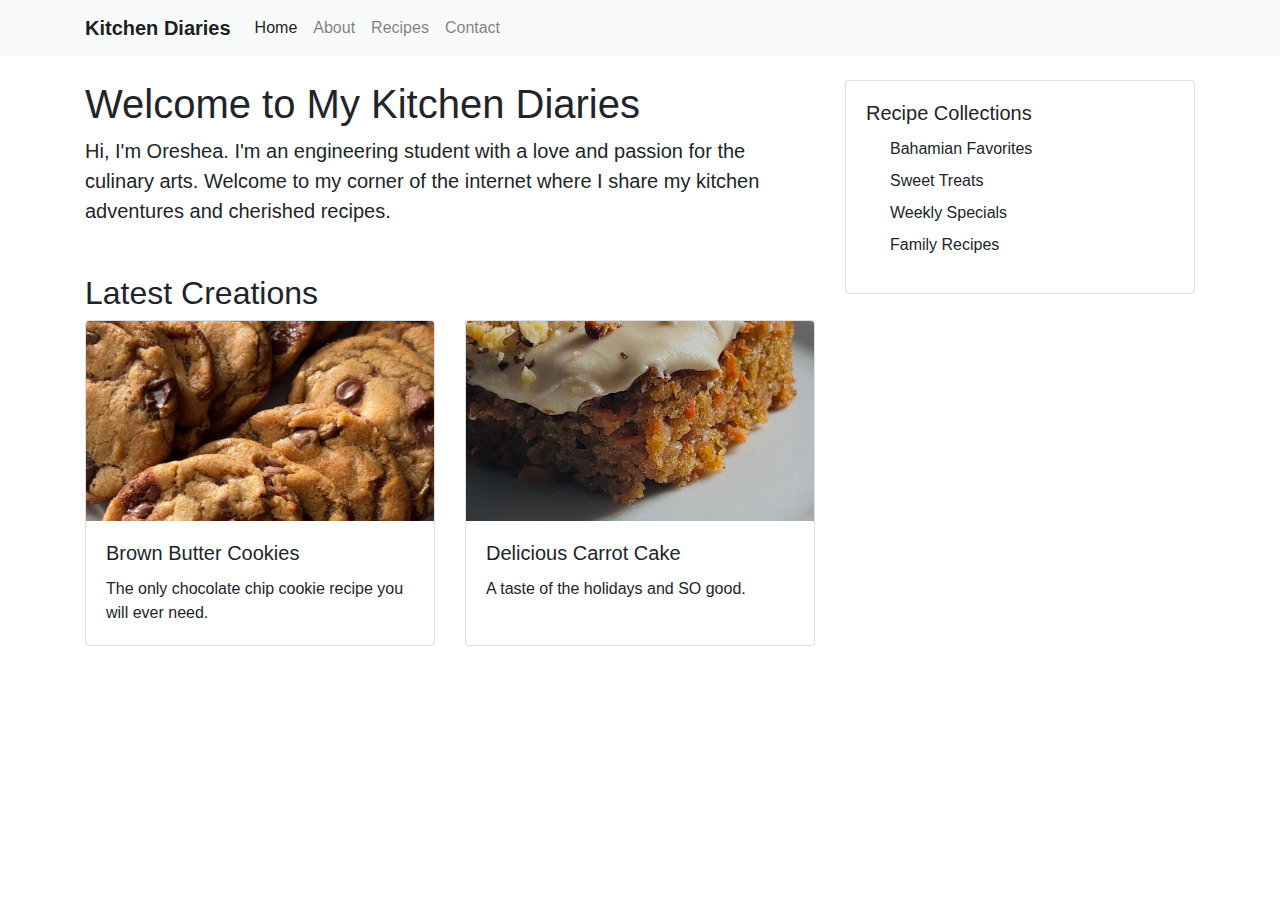
<file: index.html>
<!DOCTYPE html>
<html lang="en">
<head>
    <meta charset="UTF-8">
    <meta name="viewport" content="width=device-width, initial-scale=1.0">
    <title>Kitchen Diaries</title>
    <link href="https://cdn.jsdelivr.net/npm/bootstrap@4.6.0/dist/css/bootstrap.min.css" rel="stylesheet">
    <link rel="stylesheet" href="styles/main.css">
</head>
<body>
    <nav class="navbar navbar-expand-lg navbar-light bg-light">
        <div class="container">
            <a class="navbar-brand" href="index.html">Kitchen Diaries</a>
            <button class="navbar-toggler" type="button" data-toggle="collapse" data-target="#navbarNav">
                <span class="navbar-toggler-icon"></span>
            </button>
            <div class="collapse navbar-collapse" id="navbarNav">
                <ul class="navbar-nav">
                    <li class="nav-item">
                        <a class="nav-link active" href="index.html">Home</a>
                    </li>
                    <li class="nav-item">
                        <a class="nav-link" href="about.html">About</a>
                    </li>
                    <li class="nav-item">
                        <a class="nav-link" href="recipes.html">Recipes</a>
                    </li>
                    <li class="nav-item">
                        <a class="nav-link" href="contact.html">Contact</a>
                    </li>
                </ul>
            </div>
        </div>
    </nav>

    <main class="container mt-4">
        <div class="row">
            <div class="col-md-8">
                <h1>Welcome to My Kitchen Diaries</h1>
                <section class="mb-5">
                    <p class="lead">Hi, I'm Oreshea. I'm an engineering student with a love and passion for the culinary arts. Welcome to my corner of the internet where I share my kitchen adventures and cherished recipes.</p>
                </section>

                <section>
                    <h2>Latest Creations</h2>
                    <div class="card-deck">
                        <div class="card">
                            <img src="images/cookies.jpg" class="card-img-top" alt="Brown Butter Cookies">
                            <div class="card-body">
                                <h5 class="card-title">Brown Butter Cookies</h5>
                                <p class="card-text">The only chocolate chip cookie recipe you will ever need.</p>
                            </div>
                        </div>
                        <div class="card">
                            <img src="images/carrotcake.jpg" class="card-img-top" alt="Hot Cross Buns">
                            <div class="card-body">
                                <h5 class="card-title">Delicious Carrot Cake</h5>
                                <p class="card-text">A taste of the holidays and SO good.</p>
                            </div>
                        </div>
                    </div>
                </section>
            </div>
            <div class="col-md-4">
                <div class="card">
                    <div class="card-body">
                        <h5 class="card-title">Recipe Collections</h5>
                        <ul class="custom-list">
                            <li>Bahamian Favorites</li>
                            <li>Sweet Treats</li>
                            <li>Weekly Specials</li>
                            <li>Family Recipes</li>
                        </ul>
                    </div>
                </div>
            </div>
        </div>
    </main>

    <script src="https://code.jquery.com/jquery-3.5.1.slim.min.js"></script>
    <script src="https://cdn.jsdelivr.net/npm/bootstrap@4.6.0/dist/js/bootstrap.bundle.min.js"></script>
</body>
</html>
</file>
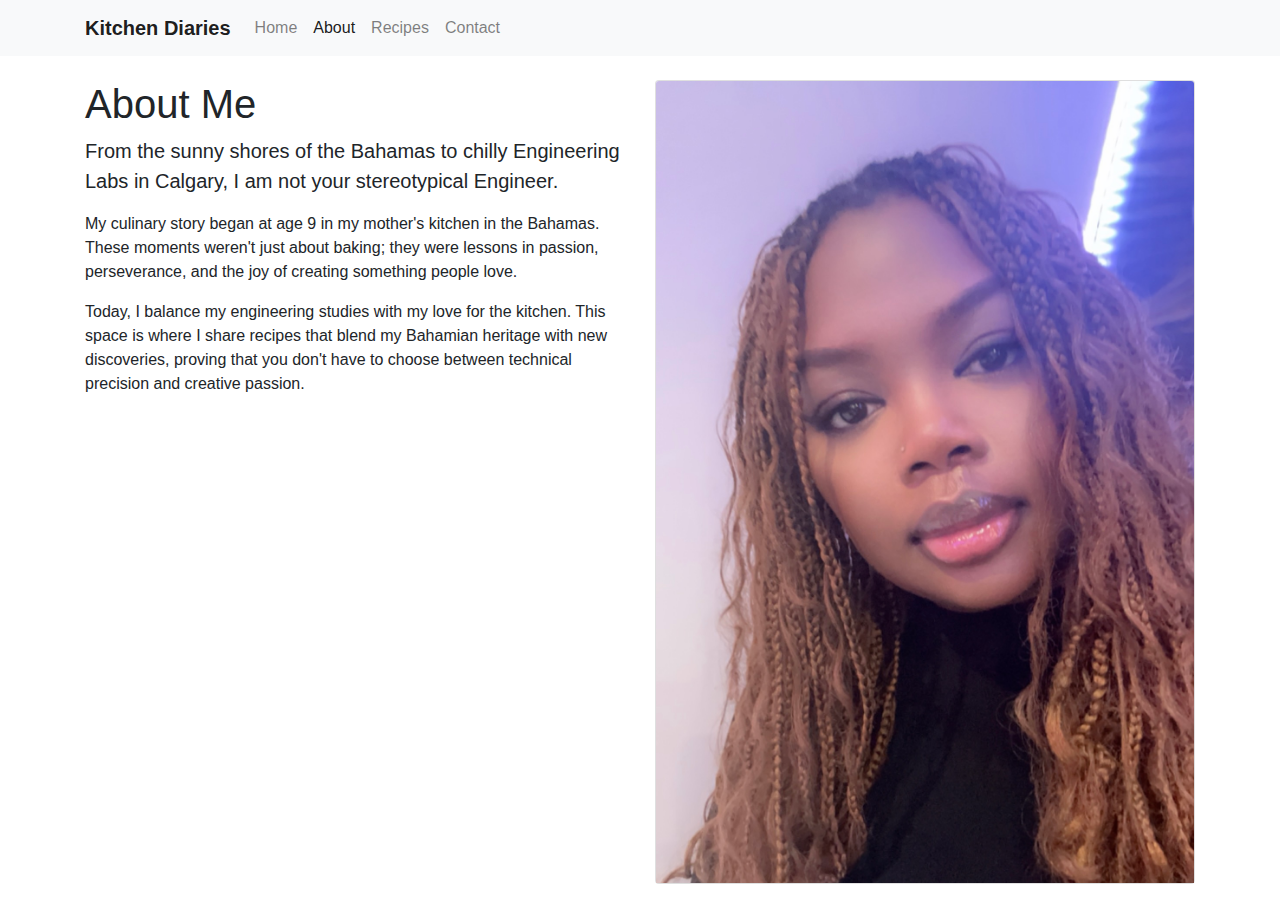
<file: about.html>
<!DOCTYPE html>
<html lang="en">
<head>
    <meta charset="UTF-8">
    <meta name="viewport" content="width=device-width, initial-scale=1.0">
    <title>About - Kitchen Diaries</title>
    <link href="https://cdn.jsdelivr.net/npm/bootstrap@4.6.0/dist/css/bootstrap.min.css" rel="stylesheet">
    <link rel="stylesheet" href="styles/main.css">
</head>
<body>
    <nav class="navbar navbar-expand-lg navbar-light bg-light">
        <div class="container">
            <a class="navbar-brand" href="index.html">Kitchen Diaries</a>
            <button class="navbar-toggler" type="button" data-toggle="collapse" data-target="#navbarNav">
                <span class="navbar-toggler-icon"></span>
            </button>
            <div class="collapse navbar-collapse" id="navbarNav">
                <ul class="navbar-nav">
                    <li class="nav-item">
                        <a class="nav-link" href="index.html">Home</a>
                    </li>
                    <li class="nav-item">
                        <a class="nav-link active" href="about.html">About</a>
                    </li>
                    <li class="nav-item">
                        <a class="nav-link" href="recipes.html">Recipes</a>
                    </li>
                    <li class="nav-item">
                        <a class="nav-link" href="contact.html">Contact</a>
                    </li>
                </ul>
            </div>
        </div>
    </nav>

    <main class="container mt-4">
        <div class="row">
            <div class="col-md-6">
                <h1>About Me</h1>
                <div class="mb-4">
                    <p class="lead">From the sunny shores of the Bahamas to chilly Engineering Labs in Calgary, I am not your stereotypical Engineer.</p>

                    <p>My culinary story began at age 9 in my mother's kitchen in the Bahamas. These moments weren't just about baking; they were lessons in passion, perseverance, and the joy of creating something people love.</p>

                    <p>Today, I balance my engineering studies with my love for the kitchen. This space is where I share recipes that blend my Bahamian heritage with new discoveries, proving that you don't have to choose between technical precision and creative passion.</p>
                </div>
            </div>
            <div class="col-md-6">
                <div class="card profile-card">
                    <img src="images/profile.jpg" class="card-img-top" alt="Profile Photo">
                </div>
            </div>
        </div>
    </main>

    <script src="https://code.jquery.com/jquery-3.5.1.slim.min.js"></script>
    <script src="https://cdn.jsdelivr.net/npm/bootstrap@4.6.0/dist/js/bootstrap.bundle.min.js"></script>
</body>
</html>
</file>
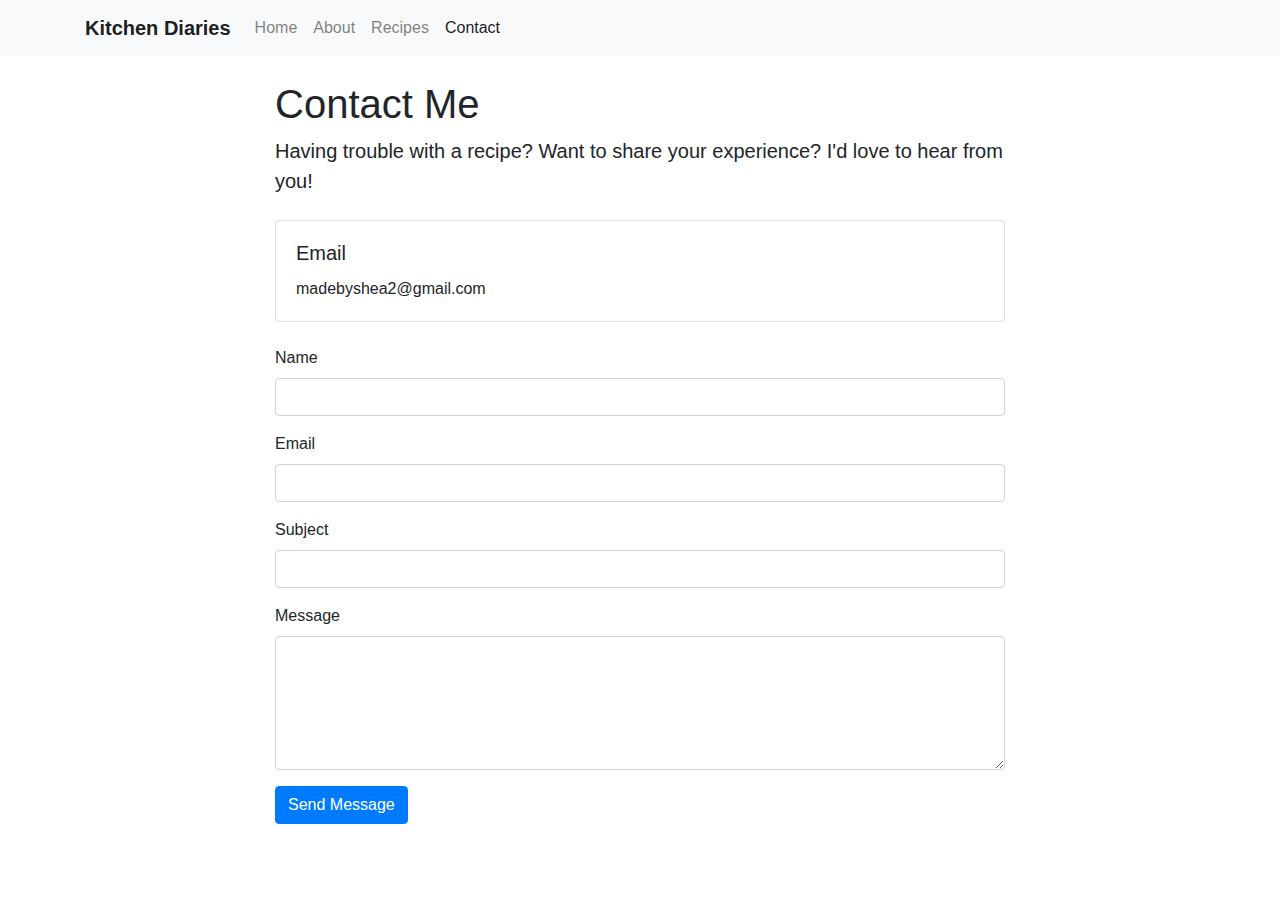
<file: contact.html>
<!DOCTYPE html>
<html lang="en">
<head>
    <meta charset="UTF-8">
    <meta name="viewport" content="width=device-width, initial-scale=1.0">
    <title>Contact - Kitchen Diaries</title>
    <link href="https://cdn.jsdelivr.net/npm/bootstrap@4.6.0/dist/css/bootstrap.min.css" rel="stylesheet">
    <link rel="stylesheet" href="styles/main.css">
</head>
<body>
    <nav class="navbar navbar-expand-lg navbar-light bg-light">
        <div class="container">
            <a class="navbar-brand" href="index.html">Kitchen Diaries</a>
            <button class="navbar-toggler" type="button" data-toggle="collapse" data-target="#navbarNav">
                <span class="navbar-toggler-icon"></span>
            </button>
            <div class="collapse navbar-collapse" id="navbarNav">
                <ul class="navbar-nav">
                    <li class="nav-item">
                        <a class="nav-link" href="index.html">Home</a>
                    </li>
                    <li class="nav-item">
                        <a class="nav-link" href="about.html">About</a>
                    </li>
                    <li class="nav-item">
                        <a class="nav-link" href="recipes.html">Recipes</a>
                    </li>
                    <li class="nav-item">
                        <a class="nav-link active" href="contact.html">Contact</a>
                    </li>
                </ul>
            </div>
        </div>
    </nav>

    <main class="container mt-4">
        <div class="row justify-content-center">
            <div class="col-md-8">
                <h1>Contact Me</h1>
                <p class="lead mb-4">Having trouble with a recipe? Want to share your experience? I'd love to hear from you!</p>

                <div class="card mb-4">
                    <div class="card-body">
                        <h5 class="card-title">Email</h5>
                        <p class="card-text">madebyshea2@gmail.com</p>
                    </div>
                </div>

                <form>
                    <div class="form-group">
                        <label for="name">Name</label>
                        <input type="text" class="form-control" id="name" required>
                    </div>
                    <div class="form-group">
                        <label for="email">Email</label>
                        <input type="email" class="form-control" id="email" required>
                    </div>
                    <div class="form-group">
                        <label for="subject">Subject</label>
                        <input type="text" class="form-control" id="subject" required>
                    </div>
                    <div class="form-group">
                        <label for="message">Message</label>
                        <textarea class="form-control" id="message" rows="5" required></textarea>
                    </div>
                    <button type="submit" class="btn btn-primary">Send Message</button>
                </form>
            </div>
        </div>
    </main>

    <script src="https://code.jquery.com/jquery-3.5.1.slim.min.js"></script>
    <script src="https://cdn.jsdelivr.net/npm/bootstrap@4.6.0/dist/js/bootstrap.bundle.min.js"></script>
</body>
</html>
</file>
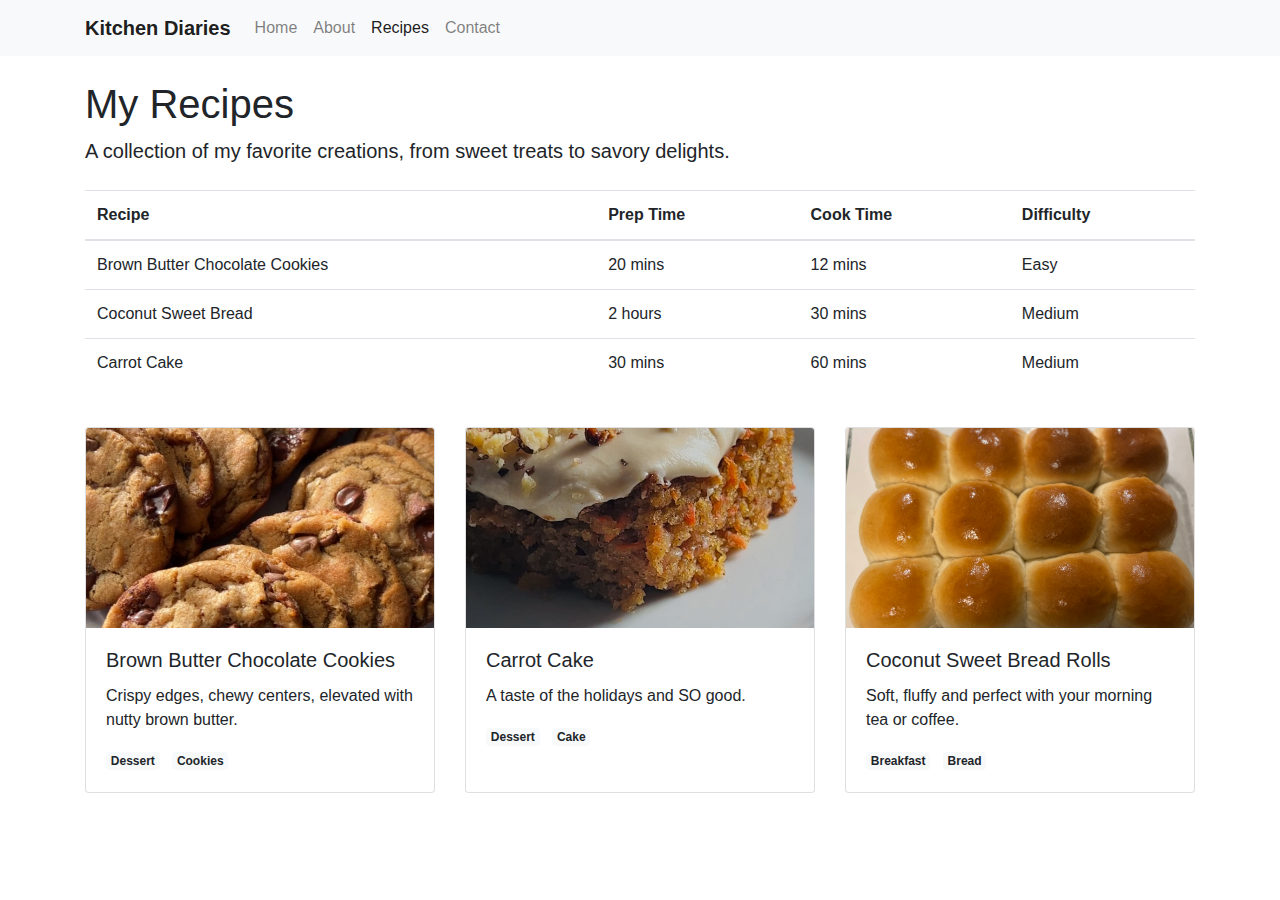
<file: recipes.html>
<!DOCTYPE html>
<html lang="en">
<head>
    <meta charset="UTF-8">
    <meta name="viewport" content="width=device-width, initial-scale=1.0">
    <title>Recipes - Kitchen Diaries</title>
    <link href="https://cdn.jsdelivr.net/npm/bootstrap@4.6.0/dist/css/bootstrap.min.css" rel="stylesheet">
    <link rel="stylesheet" href="styles/main.css">
</head>
<body>
    <nav class="navbar navbar-expand-lg navbar-light bg-light">
        <div class="container">
            <a class="navbar-brand" href="index.html">Kitchen Diaries</a>
            <button class="navbar-toggler" type="button" data-toggle="collapse" data-target="#navbarNav">
                <span class="navbar-toggler-icon"></span>
            </button>
            <div class="collapse navbar-collapse" id="navbarNav">
                <ul class="navbar-nav">
                    <li class="nav-item">
                        <a class="nav-link" href="index.html">Home</a>
                    </li>
                    <li class="nav-item">
                        <a class="nav-link" href="about.html">About</a>
                    </li>
                    <li class="nav-item">
                        <a class="nav-link active" href="recipes.html">Recipes</a>
                    </li>
                    <li class="nav-item">
                        <a class="nav-link" href="contact.html">Contact</a>
                    </li>
                </ul>
            </div>
        </div>
    </nav>

    <main class="container mt-4">
        <h1>My Recipes</h1>
        <p class="lead mb-4">A collection of my favorite creations, from sweet treats to savory delights.</p>

        <div class="table-responsive mb-4">
            <table class="table">
                <thead>
                    <tr>
                        <th>Recipe</th>
                        <th>Prep Time</th>
                        <th>Cook Time</th>
                        <th>Difficulty</th>
                    </tr>
                </thead>
                <tbody>
                    <tr>
                        <td>Brown Butter Chocolate Cookies</td>
                        <td>20 mins</td>
                        <td>12 mins</td>
                        <td>Easy</td>
                    </tr>
                    <tr>
                        <td>Coconut Sweet Bread</td>
                        <td>2 hours</td>
                        <td>30 mins</td>
                        <td>Medium</td>
                    </tr>
                    <tr>
                        <td>Carrot Cake</td>
                        <td>30 mins</td>
                        <td>60 mins</td>
                        <td>Medium</td>
                    </tr>
                </tbody>
            </table>
        </div>

        <div class="row">
            <div class="col-md-4 mb-4">
                <div class="card h-100">
                    <img src="images/cookies.jpg" class="card-img-top" alt="Brown Butter Cookies" data-toggle="modal" data-target="#cookieModal" style="cursor: pointer;">
                    <div class="card-body">
                        <h5 class="card-title">Brown Butter Chocolate Cookies</h5>
                        <p class="card-text">Crispy edges, chewy centers, elevated with nutty brown butter.</p>
                        <div class="mt-3">
                            <span class="badge badge-light mr-2">Dessert</span>
                            <span class="badge badge-light">Cookies</span>
                        </div>
                    </div>
                </div>
            </div>

            <div class="col-md-4 mb-4">
                <div class="card h-100">
                    <img src="images/carrotcake.jpg" class="card-img-top" alt="Carrot Cake">
                    <div class="card-body">
                        <h5 class="card-title">Carrot Cake</h5>
                        <p class="card-text">A taste of the holidays and SO good.</p>
                        <div class="mt-3">
                            <span class="badge badge-light mr-2">Dessert</span>
                            <span class="badge badge-light">Cake</span>
                        </div>
                    </div>
                </div>
            </div>

            <div class="col-md-4 mb-4">
                <div class="card h-100">
                    <img src="images/breadrolls.jpg" class="card-img-top" alt="Coconut Sweet Bread">
                    <div class="card-body">
                        <h5 class="card-title">Coconut Sweet Bread Rolls</h5>
                        <p class="card-text">Soft, fluffy and perfect with your morning tea or coffee.</p>
                        <div class="mt-3">
                            <span class="badge badge-light mr-2">Breakfast</span>
                            <span class="badge badge-light">Bread</span>
                        </div>
                    </div>
                </div>
            </div>
        </div>
    </main>

    <!-- Cookie Recipe -->
    <div class="modal fade" id="cookieModal" tabindex="-1">
        <div class="modal-dialog modal-lg">
            <div class="modal-content">
                <div class="modal-header">
                    <h5 class="modal-title">Brown Butter Chocolate Cookies</h5>
                    <button type="button" class="close" data-dismiss="modal">
                        <span>&times;</span>
                    </button>
                </div>
                <div class="modal-body">
                    <h6>Ingredients:</h6>
                    <ul>
                        <li>2 sticks unsalted butter</li>
                        <li>2 1/4 cups all-purpose flour</li>
                        <li>1 teaspoon baking soda</li>
                        <li>1 teaspoon salt</li>
                        <li>1 cup brown sugar</li>
                        <li>1/2 cup granulated sugar</li>
                        <li>2 large eggs</li>
                        <li>2 teaspoons vanilla extract</li>
                        <li>2 cups semi-sweet chocolate chips</li>
                    </ul>
                    <h6>Instructions:</h6>
                    <ol>
                        <li>Brown the butter in a saucepan until golden and fragrant. Let cool.</li>
                        <li>Mix dry ingredients in a bowl.</li>
                        <li>Cream cooled brown butter with sugars.</li>
                        <li>Add eggs and vanilla, mix well.</li>
                        <li>Gradually add dry ingredients.</li>
                        <li>Fold in chocolate chips.</li>
                        <li>Bake at 350°F for 12 minutes.</li>
                    </ol>
                </div>
            </div>
        </div>
    </div>

    <script src="https://code.jquery.com/jquery-3.5.1.slim.min.js"></script>
    <script src="https://cdn.jsdelivr.net/npm/bootstrap@4.6.0/dist/js/bootstrap.bundle.min.js"></script>
</body>
</html>
</file>
<file: styles/main.css>
body {
  background-color: #fff;
}

.navbar-brand {
  font-weight: bold;
  color: #007bff;
}
.navbar-brand:hover {
  color: #0062cc;
}

#main-content {
  padding: 2rem;
  margin-top: 2rem;
}

.content-section {
  background-color: #fff;
  border-radius: 5px;
  box-shadow: 0 2px 4px rgba(0, 0, 0, 0.1);
}

.card {
  transition: transform 0.2s;
}
.card:hover {
  transform: translateY(-5px);
}
.card-img-top {
  height: 200px;
  -o-object-fit: cover;
     object-fit: cover;
}
.card.profile-card .card-img-top {
  height: auto !important;
  -o-object-fit: contain !important;
     object-fit: contain !important;
  max-height: 100;
}

.custom-list {
  list-style-type: none;
  padding-left: 0;
}
.custom-list li {
  margin-bottom: 0.5rem;
  padding-left: 1.5rem;
  position: relative;
}

.lead {
  font-size: 1.25rem;
  font-weight: 300;
}

.btn-primary {
  background-color: #007bff;
  border-color: #007bff;
}
.btn-primary:hover {
  background-color: #0062cc;
  border-color: #0062cc;
}

@media screen and (max-width: 768px) {
  .content-section {
    padding: 1rem;
  }
  .card-img-top {
    height: 150px;
  }
}/*# sourceMappingURL=main.css.map */
</file>
